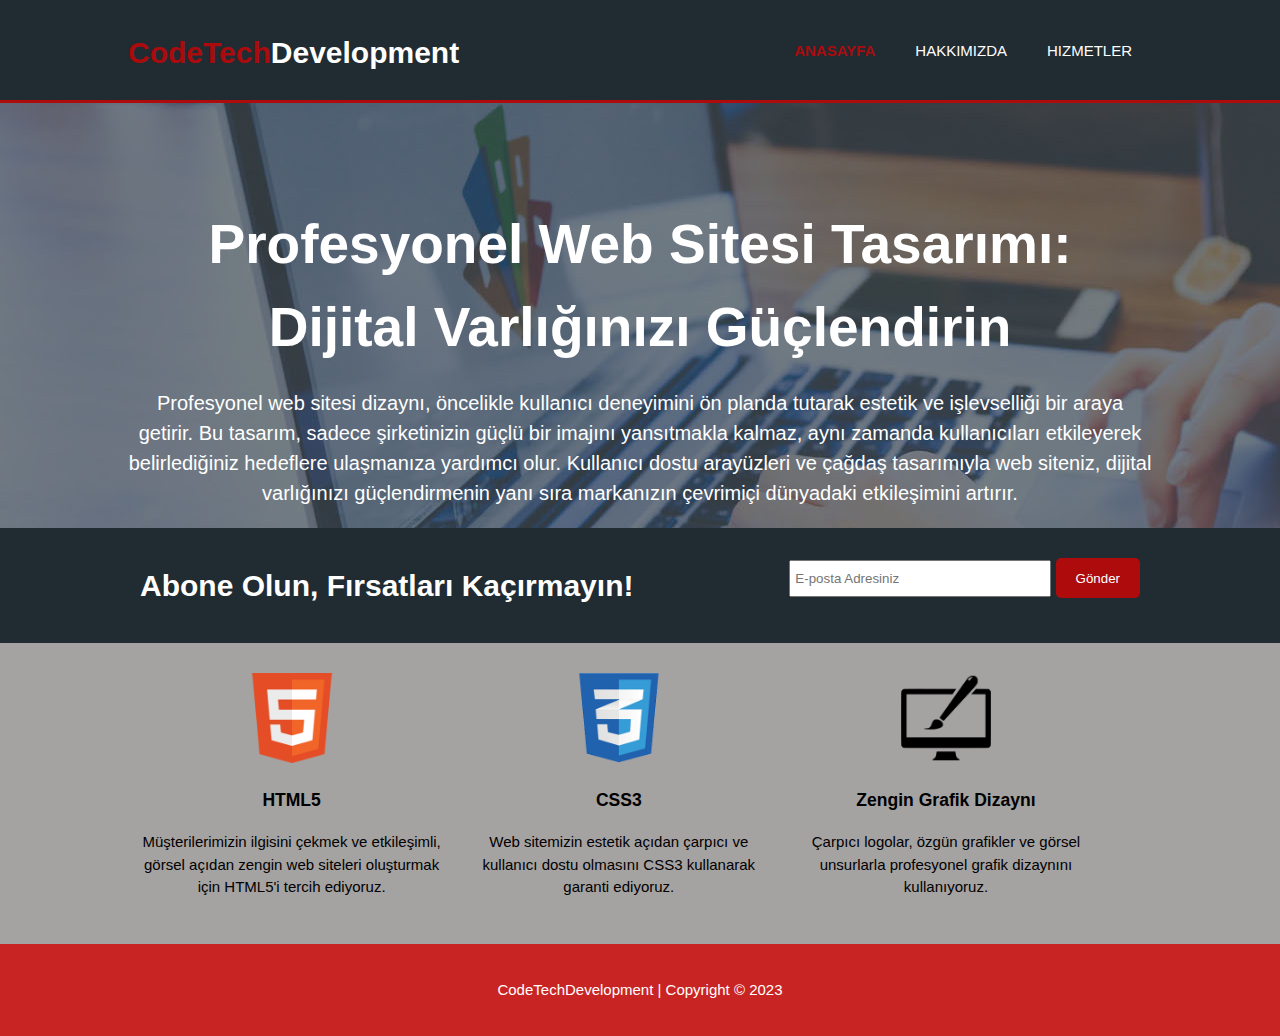
<file: index.html>
<!DOCTYPE html>
<html lang="en">
<head>
    <meta charset="UTF-8">
    <meta name="viewport" content="width=device-width, initial-scale=1.0">
    <title>CodeTech Software</title>
    <link rel="shortcut icon" href="/img/ctd.png" type="image/x-icon">
    <link rel="stylesheet" href="style.css">
</head>
<body>
    <header>
        <div class="container">
            <div id="branding">
                <h1><span class="highlight">CodeTech</span>Development</h1>
            </div>
            <nav>
                <ul>
                    <li class="current"><a href="index.html">Anasayfa</a></li>
                    <li><a href="about.html">Hakkımızda</a></li>
                    <li><a href="services.html">Hizmetler</a></li>
                </ul>
            </nav>
        </div>
    </header>

    <section id="showcase">
        <div class="container">
            <h1>Profesyonel Web Sitesi Tasarımı: Dijital Varlığınızı Güçlendirin</h1>
            <p>
                Profesyonel web sitesi dizaynı, öncelikle kullanıcı deneyimini ön planda
                tutarak estetik ve işlevselliği bir araya getirir. Bu tasarım, sadece
                şirketinizin güçlü bir imajını yansıtmakla kalmaz, aynı zamanda
                kullanıcıları etkileyerek belirlediğiniz hedeflere ulaşmanıza
                yardımcı olur. Kullanıcı dostu arayüzleri ve çağdaş tasarımıyla
                web siteniz, dijital varlığınızı güçlendirmenin yanı sıra markanızın
                çevrimiçi dünyadaki etkileşimini artırır.
            </p>
        </div>
    </section>

    <section id="newsletter">
        <div class="container">
            <h1>
                Abone Olun, Fırsatları Kaçırmayın!
            </h1>
            <form action="">
                <input type="email" placeholder="E-posta Adresiniz" required>
                <button type="submit" class="button_1">Gönder</button>
            </form>
        </div>
    </section>

    <section id="boxes">
        <div class="container">
            <div class="box">
                <img src="/img/html.png" alt="">
                <h3>HTML5</h3>
                <p>
                    Müşterilerimizin ilgisini çekmek ve etkileşimli, 
                    görsel açıdan zengin web siteleri oluşturmak için 
                    HTML5'i tercih ediyoruz.
                </p>
            </div>
            <div class="box">
                <img src="/img/css.png" alt="">
                <h3>CSS3</h3>
                <p>
                    Web sitemizin estetik açıdan çarpıcı ve kullanıcı 
                    dostu olmasını CSS3 kullanarak garanti ediyoruz.
                </p>
            </div>
            <div class="box">
                <img src="/img/brush.png" alt="">
                <h3>Zengin Grafik Dizaynı</h3>
                <p>
                    Çarpıcı logolar, özgün grafikler ve görsel 
                    unsurlarla profesyonel grafik dizaynını kullanıyoruz.
                </p>
            </div>
        </div>
    </section>

    <footer>
        <p>
            CodeTechDevelopment | Copyright © 2023
        </p>
    </footer>
</body>
</html>
</file>
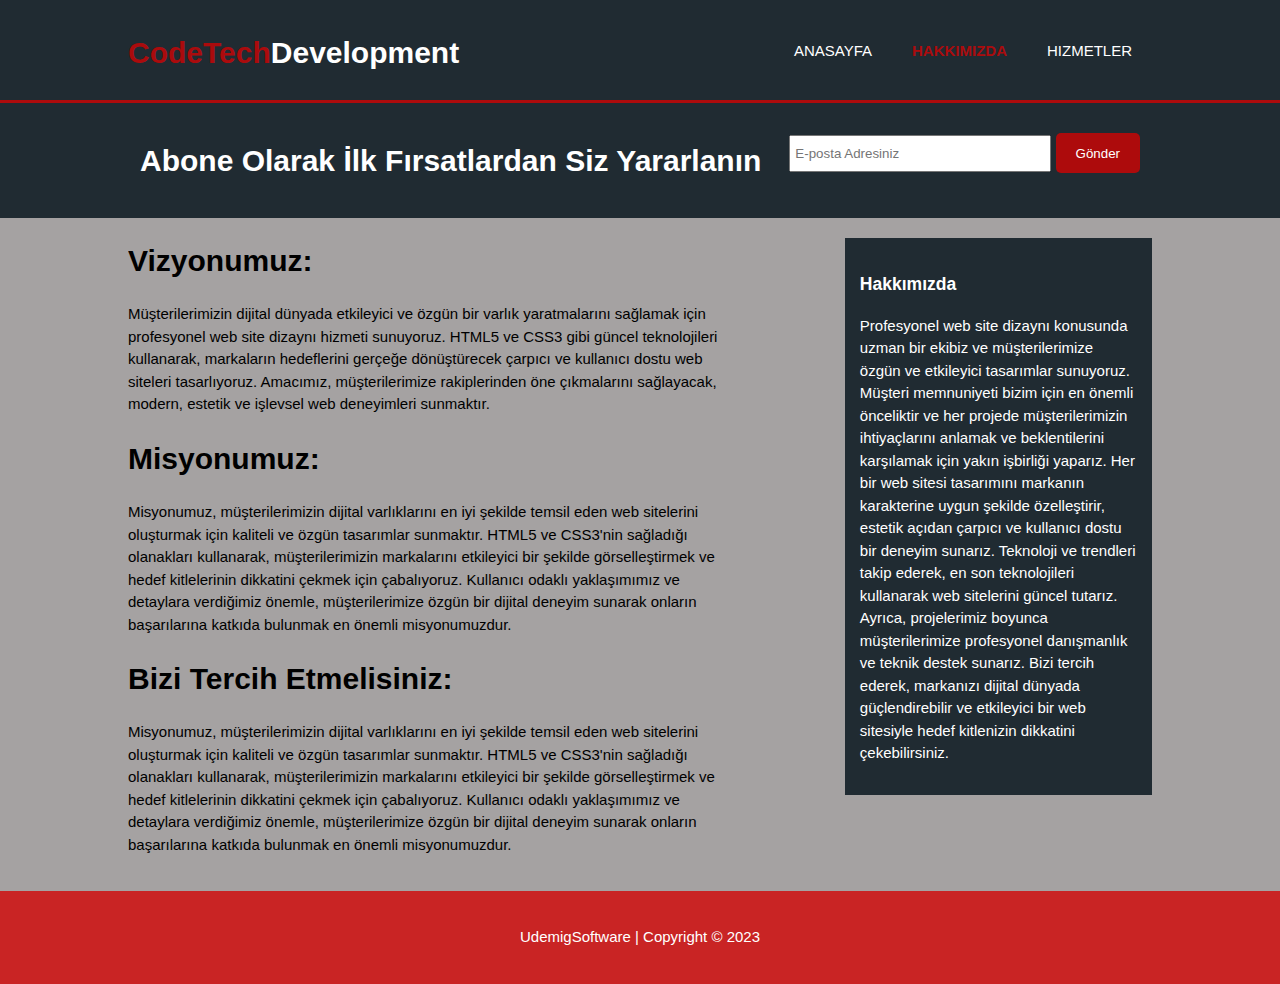
<file: about.html>
<!DOCTYPE html>
<html lang="en">
<head>
    <meta charset="UTF-8">
    <meta name="viewport" content="width=device-width, initial-scale=1.0">
    <title>Hakkımızda</title>
    <link rel="shortcut icon" href="/img/udemig.png" type="image/x-icon">
    <link rel="stylesheet" href="style.css">
</head>
<body>
    <header>
        <div class="container">
            <div id="branding">
                <h1><span class="highlight">CodeTech</span>Development</h1>
            </div>
            <nav>
                <ul>
                    <li><a href="index.html">Anasayfa</a></li>
                    <li class="current"><a href="about.html">Hakkımızda</a></li>
                    <li><a href="services.html">Hizmetler</a></li>
                </ul>
            </nav>
        </div>
    </header>

    <section id="newsletter">
        <div class="container">
            <h1>
                Abone Olarak İlk Fırsatlardan Siz Yararlanın
            </h1>
            <form action="">
                <input type="email" placeholder="E-posta Adresiniz" required>
                <button type="submit" class="button_1">Gönder</button>
            </form>
        </div>
    </section>

    <section id="main">
        <div class="container">
            <article id="main-col">
                <h1>Vizyonumuz:</h1>
                <p>
                    Müşterilerimizin dijital dünyada etkileyici ve özgün 
                    bir varlık yaratmalarını sağlamak için profesyonel 
                    web site dizaynı hizmeti sunuyoruz. HTML5 ve CSS3 
                    gibi güncel teknolojileri kullanarak, markaların 
                    hedeflerini gerçeğe dönüştürecek çarpıcı ve kullanıcı 
                    dostu web siteleri tasarlıyoruz. Amacımız, 
                    müşterilerimize rakiplerinden öne çıkmalarını 
                    sağlayacak, modern, estetik ve işlevsel web 
                    deneyimleri sunmaktır.
                </p>
                <h1>Misyonumuz:</h1>
                <p>
                    Misyonumuz, müşterilerimizin dijital varlıklarını en 
                    iyi şekilde temsil eden web sitelerini oluşturmak 
                    için kaliteli ve özgün tasarımlar sunmaktır. HTML5 
                    ve CSS3'nin sağladığı olanakları kullanarak, 
                    müşterilerimizin markalarını etkileyici bir şekilde 
                    görselleştirmek ve hedef kitlelerinin dikkatini 
                    çekmek için çabalıyoruz. Kullanıcı odaklı yaklaşımımız 
                    ve detaylara verdiğimiz önemle, müşterilerimize özgün 
                    bir dijital deneyim sunarak onların başarılarına 
                    katkıda bulunmak en önemli misyonumuzdur.
                    
                </p>
                <h1>Bizi Tercih Etmelisiniz:</h1>
                <p>
                    Misyonumuz, müşterilerimizin dijital varlıklarını en 
                    iyi şekilde temsil eden web sitelerini oluşturmak 
                    için kaliteli ve özgün tasarımlar sunmaktır. HTML5 
                    ve CSS3'nin sağladığı olanakları kullanarak, 
                    müşterilerimizin markalarını etkileyici bir şekilde 
                    görselleştirmek ve hedef kitlelerinin dikkatini 
                    çekmek için çabalıyoruz. Kullanıcı odaklı 
                    yaklaşımımız ve detaylara verdiğimiz önemle, 
                    müşterilerimize özgün bir dijital deneyim 
                    sunarak onların başarılarına katkıda bulunmak 
                    en önemli misyonumuzdur.
                </p>
            </article>

            <aside id="sidebar">
                <div class="dark">
                    <h3>Hakkımızda</h3>
                    <p>
                        Profesyonel web site dizaynı konusunda uzman bir 
                        ekibiz ve müşterilerimize özgün ve etkileyici 
                        tasarımlar sunuyoruz. Müşteri memnuniyeti bizim 
                        için en önemli önceliktir ve her projede 
                        müşterilerimizin ihtiyaçlarını anlamak ve 
                        beklentilerini karşılamak için yakın işbirliği 
                        yaparız. Her bir web sitesi tasarımını markanın 
                        karakterine uygun şekilde özelleştirir, estetik 
                        açıdan çarpıcı ve kullanıcı dostu bir deneyim 
                        sunarız. Teknoloji ve trendleri takip ederek, 
                        en son teknolojileri kullanarak web sitelerini 
                        güncel tutarız. Ayrıca, projelerimiz boyunca 
                        müşterilerimize profesyonel danışmanlık ve 
                        teknik destek sunarız. Bizi tercih ederek, 
                        markanızı dijital dünyada güçlendirebilir ve 
                        etkileyici bir web sitesiyle hedef kitlenizin 
                        dikkatini çekebilirsiniz.
                    </p>
                </div>
            </aside>
        </div>
    </section>

    <footer>
        <p>
            UdemigSoftware | Copyright © 2023
        </p>
    </footer>
</body>
</html>
</file>
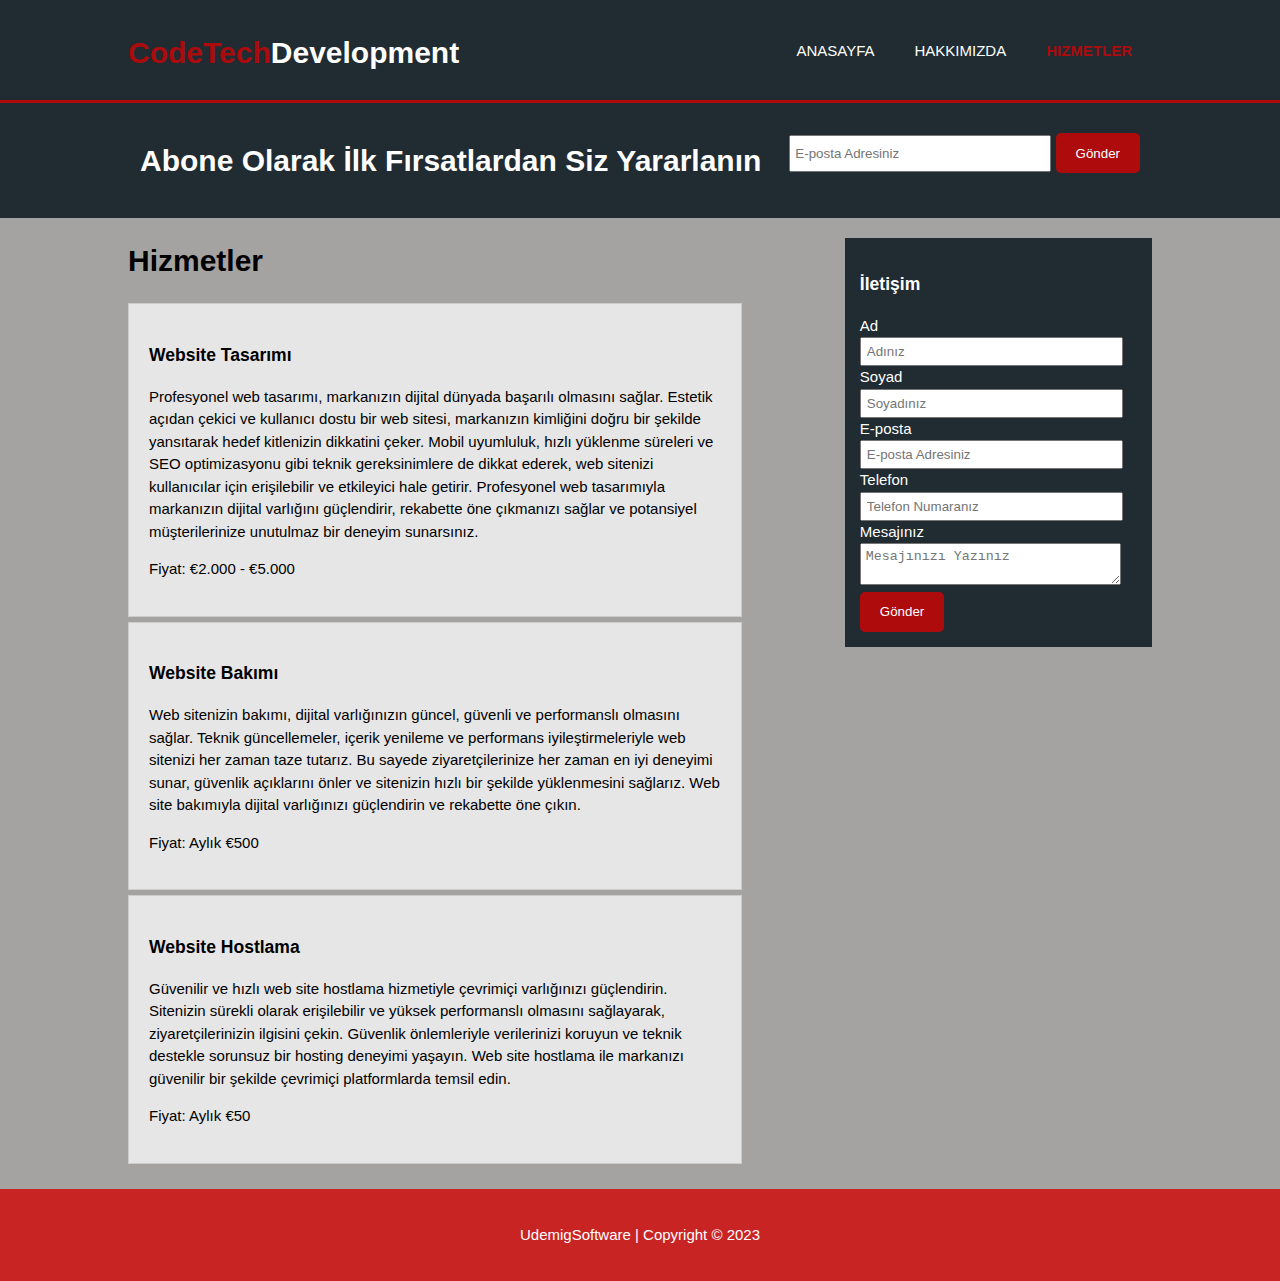
<file: services.html>
<!DOCTYPE html>
<html lang="en">
<head>
    <meta charset="UTF-8">
    <meta name="viewport" content="width=device-width, initial-scale=1.0">
    <title>Hizmetler</title>
    <link rel="shortcut icon" href="/img/udemig.png" type="image/x-icon">
    <link rel="stylesheet" href="style.css">
</head>
<body>
    <header>
        <div class="container">
            <div id="branding">
                <h1><span class="highlight">CodeTech</span>Development</h1>
            </div>
            <nav>
                <ul>
                    <li><a href="index.html">Anasayfa</a></li>
                    <li><a href="about.html">Hakkımızda</a></li>
                    <li class="current"><a href="services.html">Hizmetler</a></li>
                </ul>
            </nav>
        </div>
    </header>

    <section id="newsletter">
        <div class="container">
            <h1>
                Abone Olarak İlk Fırsatlardan Siz Yararlanın
            </h1>
            <form action="">
                <input type="email" placeholder="E-posta Adresiniz" required>
                <button type="submit" class="button_1">Gönder</button>
            </form>
        </div>
    </section>

    <section id="main">
        <div class="container">
            <article id="main-col">
                <h1>Hizmetler</h1>
                <ul id="services">
                    <li>
                        <h3>Website Tasarımı</h3>
                        <p>
                            Profesyonel web tasarımı, markanızın 
                            dijital dünyada başarılı olmasını sağlar. 
                            Estetik açıdan çekici ve kullanıcı dostu bir 
                            web sitesi, markanızın kimliğini doğru bir 
                            şekilde yansıtarak hedef kitlenizin dikkatini 
                            çeker. Mobil uyumluluk, hızlı yüklenme 
                            süreleri ve SEO optimizasyonu gibi teknik 
                            gereksinimlere de dikkat ederek, web sitenizi 
                            kullanıcılar için erişilebilir ve etkileyici 
                            hale getirir. Profesyonel web tasarımıyla 
                            markanızın dijital varlığını güçlendirir, 
                            rekabette öne çıkmanızı sağlar ve potansiyel 
                            müşterilerinize unutulmaz bir deneyim 
                            sunarsınız.
                        </p>
                        <p>
                            Fiyat: €2.000 - €5.000
                        </p>
                    </li>
                    <li>
                        <h3>Website Bakımı</h3>
                        <p>
                            Web sitenizin bakımı, dijital varlığınızın 
                            güncel, güvenli ve performanslı olmasını 
                            sağlar. Teknik güncellemeler, içerik yenileme 
                            ve performans iyileştirmeleriyle web sitenizi 
                            her zaman taze tutarız. Bu sayede 
                            ziyaretçilerinize her zaman en iyi 
                            deneyimi sunar, güvenlik açıklarını önler 
                            ve sitenizin hızlı bir şekilde yüklenmesini 
                            sağlarız. Web site bakımıyla dijital 
                            varlığınızı güçlendirin ve rekabette öne 
                            çıkın.
                        </p>
                        <p>
                            Fiyat: Aylık €500
                        </p>
                    </li>
                    <li>
                        <h3>Website Hostlama</h3>
                        <p>
                            Güvenilir ve hızlı web site hostlama 
                            hizmetiyle çevrimiçi varlığınızı güçlendirin. 
                            Sitenizin sürekli olarak erişilebilir ve 
                            yüksek performanslı olmasını sağlayarak, 
                            ziyaretçilerinizin ilgisini çekin. Güvenlik 
                            önlemleriyle verilerinizi koruyun ve teknik 
                            destekle sorunsuz bir hosting deneyimi 
                            yaşayın. Web site hostlama ile markanızı 
                            güvenilir bir şekilde çevrimiçi platformlarda 
                            temsil edin.
                        </p>
                        <p>
                            Fiyat: Aylık €50
                        </p>
                    </li>
                </ul>
            </article>

            <aside id="sidebar">
                <div class="dark">
                    <h3>İletişim</h3>
                    <form action="" class="quote">
                        <div>
                        <label for="">Ad</label><br>
                        <input type="text" placeholder="Adınız" required>
                        </div>
                        <div>
                        <label for="">Soyad</label><br>
                        <input type="text" placeholder="Soyadınız" required>
                        </div>
                        <div>
                        <label for="">E-posta</label><br>
                        <input type="email" placeholder="E-posta Adresiniz" required>
                        </div>
                        <div>
                        <label for="">Telefon</label><br>
                        <input type="number" placeholder="Telefon Numaranız" required>
                        </div>
                        <div>
                        <label for="">Mesajınız</label><br>
                        <textarea  placeholder="Mesajınızı Yazınız" required></textarea>
                        </div>
                        <button type="submit" class="button_1">Gönder</button>
                    </form>
                </div>
            </aside>
        </div>
    </section>

    <footer>
        <p>
            UdemigSoftware | Copyright © 2023
        </p>
    </footer>
</body>
</html>
</file>
<file: style.css>
:root{
    --maincolor : #d30303ca;
    --background : #202b32;
}

body{
    font-size: 15px;
    font-family: Arial, Helvetica, sans-serif;
    line-height: 1.5;
    padding: 0;
    margin: 0;
    background-color: #a5a2a2;
}

.container{
    width: 80%;
    margin: auto;
    overflow: hidden;
}

ul{
    margin: 0;
    padding: 0;
}

header{
    background-color: var(--background);
    color: #fff;
    min-height: 70px;
    padding-top: 30px;
    border-bottom: var(--maincolor) 3px solid;
}

header a{
    color: #fff;
    text-decoration: none;
    text-transform: uppercase;
}

header ul{
    list-style-type: none;
}

header li{
    float: left;
    display: inline;
    padding: 0 20px;
}

header #branding{
    float: left;
}

header #branding h1{
    margin: 0;
}

header nav{
    float: right;
    margin-top: 10px;
}

header .highlight , header .current a{
    color: var(--maincolor);
    font-weight: bold;
}

#showcase{
    background: url(/img/swcase.jpg) no-repeat 0 -400px;
    min-height: 400px;
    text-align: center;
    color: #fff;
}

#showcase h1{
    font-size: 55px;
    margin-top: 100px;
    margin-bottom: 10px;
}

#showcase p{
    font-size: 20px;
}

#newsletter{
    background: var(--background);
    color: #fff;
    padding: 15px;
}

#newsletter h1{
    float: left;
}

#newsletter form{
    float: right;
    margin-top: 15px;
}

#newsletter input{
    height: 25px;
    width: 250px;
    padding: 4px;
}

.button_1{
    height: 40px;
    background: var(--maincolor);
    border: 0;
    border-radius: 5px;
    color: #fff;
    padding: 0 20px;
}

#boxes{
    margin-top: 20px;
}

#boxes .box{
    float: left;
    width: 30%;
    padding: 10px;
    text-align: center;
}

#boxes .box img{
    width: 90px;
}

footer{
    background: var(--maincolor);
    padding: 20px;
    margin-top: 20px;
    color: #fff;
    text-align: center;
}

.dark{
    background-color: var(--background);
    padding: 15px;
    color: #fff;
    margin-top: 10px;
    margin-bottom: 10px;
}

aside#sidebar{
    float: right;
    width: 30%;
    margin-top: 10px;
}

article#main-col{
    float: left;
    width: 60%;
}

aside#sidebar .quote input , aside#sidebar .quote textarea{
    width: 90%;
    padding: 5px;
}

ul#services li{
    background-color: #E6E6E6;
    border: #ccc solid 1px;
    list-style: none;
    padding: 20px;
    margin-bottom: 5px;
}

@media(max-width: 768px){
    header #branding,
    header nav,
    header nav li,
    #newsletter h1,
    #newsletter form,
    #boxes .box,
    article#main-col,
    aside#sidebar{
        text-align: center;
        width: 100%;
        float: none;
    }

}
</file>
